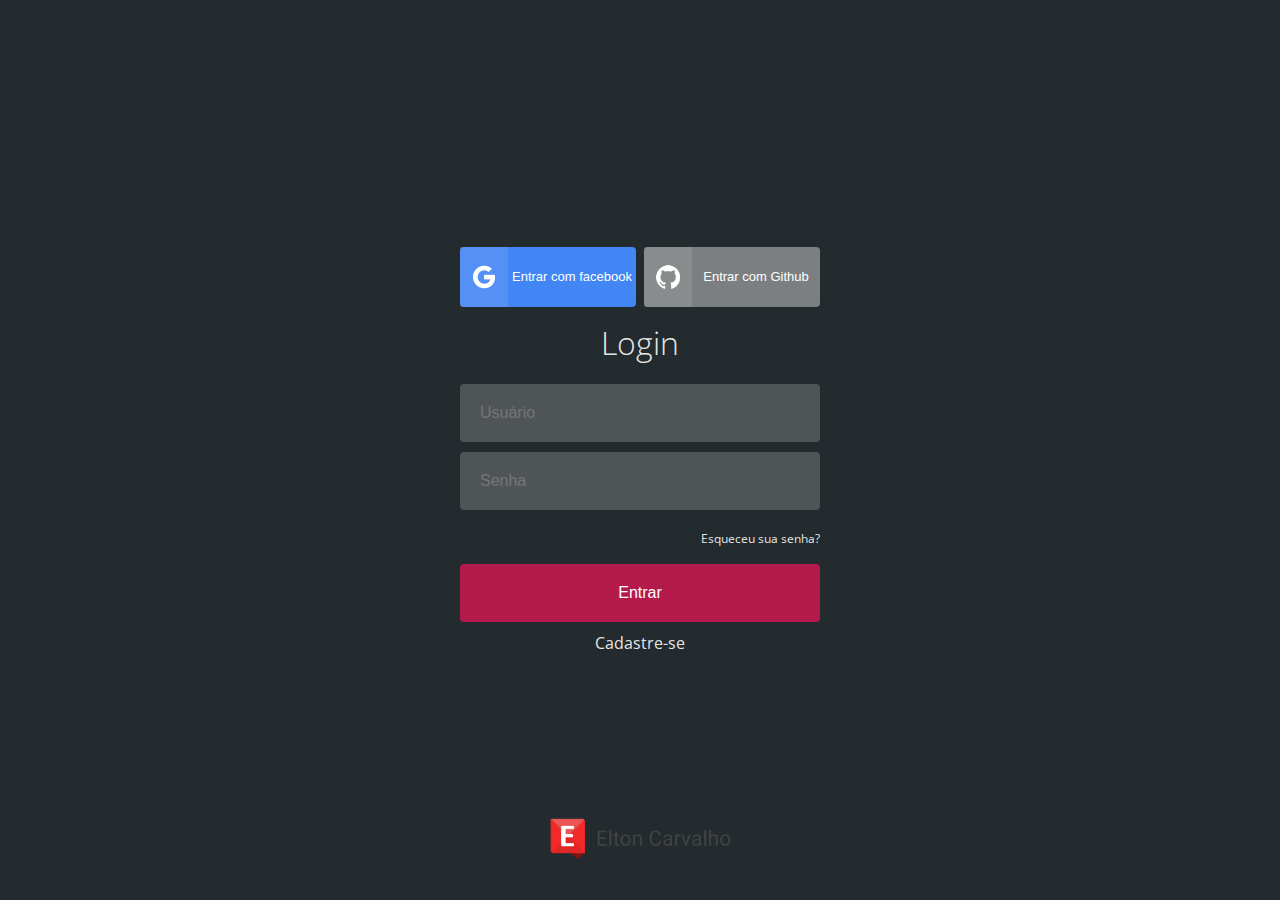
<file: index.html>
<!DOCTYPE html>
<html lang="pt-br">
<head>
	<meta charset="UTF-8">
	<title>Login</title>
	<meta name="author" content="Elton Carvalho">
	<link rel="stylesheet" href="https://fonts.googleapis.com/css?family=Open+Sans:300,700">
	<link rel="stylesheet" href="css/style.css">
	<link rel="icon" type="image/png" href="img/favicon.png">
</head>
<body>
	<form name="signIn" class="container">
		<div class="btn-container">
			<button class="btn btn-social btn-facebook" type="button">
				<span class="brand">
					<span class="icon icon-facebook"></span>
				</span>
				<span class="label">Entrar com facebook</span>
			</button>
			<button class="btn btn-social btn-github" type="button">
				<span class="brand">
					<span class="icon icon-github"></span>
				</span>
				<span class="label">Entrar com Github</span>
			</button>
		</div>
		<h1>Login</h1>
		<input name="name" type="email" placeholder="Usuário" required>
		<input name="password" type="password" placeholder="Senha" required>
		<a id="esqueci" href="redefinir.html"><span class="label">Esqueceu sua senha?</span></a>
		<button type="submit">Entrar</button>
		<a href="cadastro.html">Cadastre-se</a>
	</form>
	<img class="logo" src="img/logo.png" width="180" alt="Elton Carvalho">
</body>
</html>
</file>
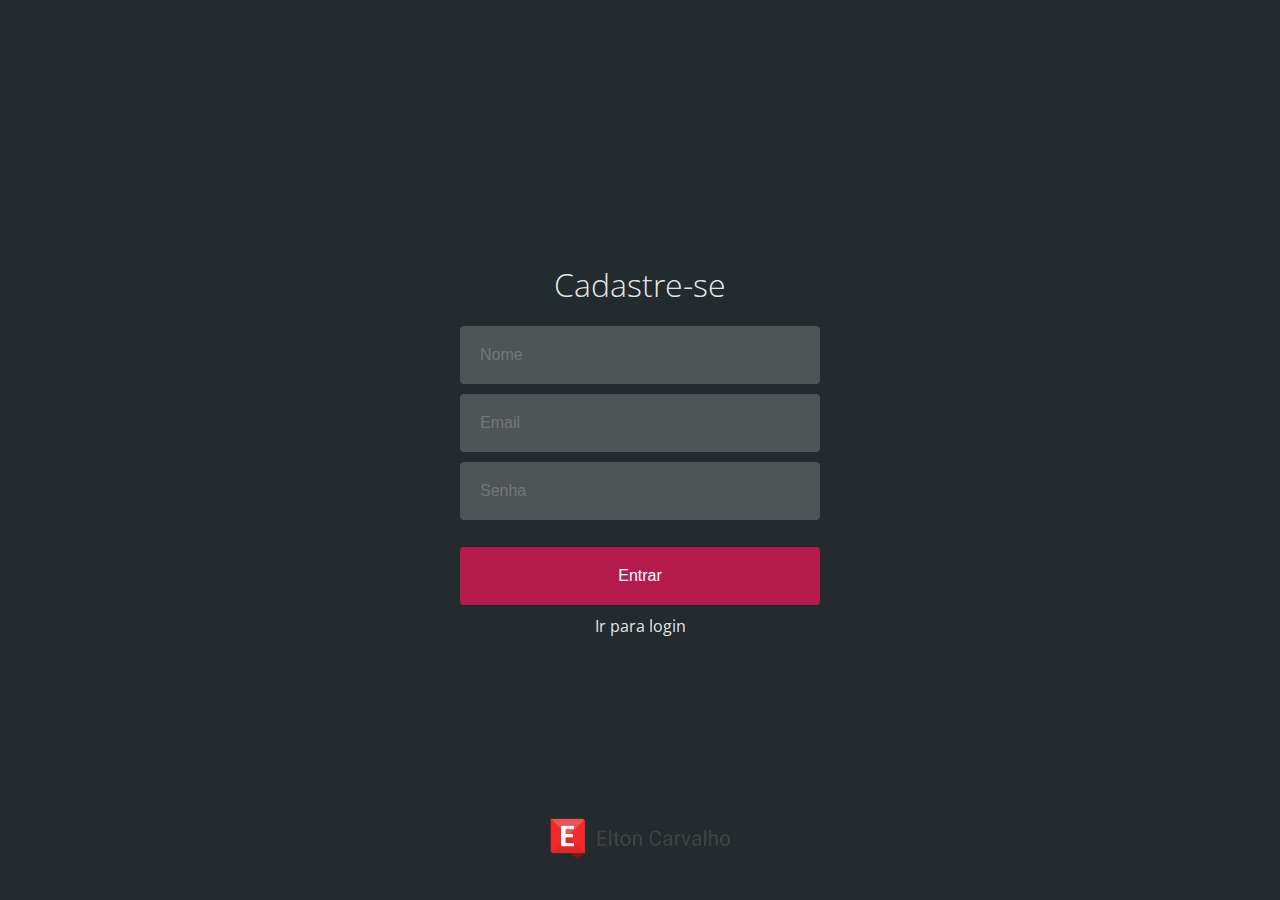
<file: cadastro.html>
<!DOCTYPE html>
<html lang="pt-br">
<head>
	<meta charset="UTF-8">
	<title>Cadastre-se</title>
	<meta name="author" content="Elton Carvalho">
	<link rel="stylesheet" href="https://fonts.googleapis.com/css?family=Open+Sans:300,700">
	<link rel="stylesheet" href="css/style.css">
	<link rel="icon" type="image/png" href="img/favicon.png">
</head>
<body>
	<form name="signUp" class="container">
		<h1>Cadastre-se</h1>
		<input name="name" type="text" placeholder="Nome" required>
		<input name="email" type="email" placeholder="Email" required>
		<input name="password" type="password" placeholder="Senha" required>
		<button type="submit">Entrar</button>
		<a href="index.html">Ir para login</a>
	</form>
	<img class="logo" src="img/logo.png" width="180" alt="Elton Carvalho">
</body>
</html>
</file>
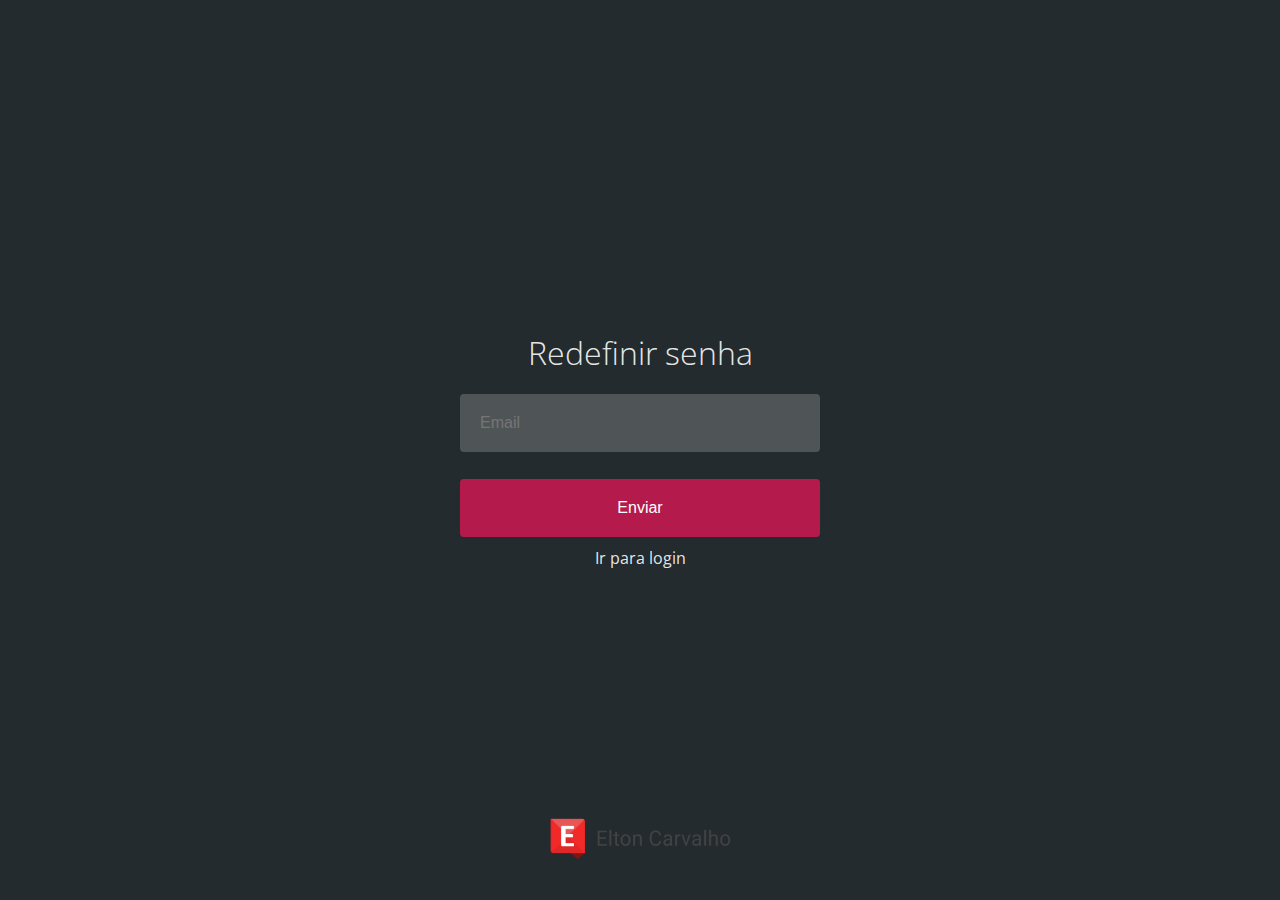
<file: redefinir.html>
<!DOCTYPE html>
<html lang="pt-br">
<head>
	<meta charset="UTF-8">
	<title>Redefinir senha</title>
	<meta name="author" content="Elton Carvalho">
	<link rel="stylesheet" href="https://fonts.googleapis.com/css?family=Open+Sans:300,700">
	<link rel="stylesheet" href="css/style.css">
	<link rel="icon" type="image/png" href="img/favicon.png">
</head>
<body>
	<form name="signUp" class="container">
		<h1>Redefinir senha</h1>
		<input name="email" type="email" placeholder="Email" required>
		<button type="submit">Enviar</button>
		<a href="index.html">Ir para login</a>
	</form>
	<img class="logo" src="img/logo.png" width="180" alt="Elton Carvalho">
</body>
</html>
</file>
<file: css/style.css>
*:before, *:after {
    box-sizing: border-box;
}

html, body {
	margin: 0;
	height: 100%;
}

body {
	background: #242b2e;
	font-family: 'Open Sans', sans-serif;
	display: flex;
	align-items: center;
	justify-content: center;
	text-align: center;
}

h1 {
	font-weight: 300;
	color: rgba(255, 255, 255, 0.9);
	margin: 0 0 20px;
}

label {
	color: white;
	display: block;
	margin: 0 0 5px;
	text-align: left;
}

input {
	background: rgba(255, 255, 255, .2);
	border-radius: 4px;
	border: 0;
	color: white;
	display: inline-block;
	font-size: 16px;
	line-height: 58px;
	outline: none;
	padding: 0 20px;
	width: calc(100% - 40px);
	margin: 0 0 10px;
}

button {
	background: #b51a4c;
	border-radius: 4px;
	border: 0;
	color: white;
	cursor: pointer;
	display: inline-block;
	font-size: 16px;
	line-height: 58px;
	outline: none;
	margin: 17px 0 0;
	padding: 0 48px;
	width: 100%;
}

button:hover{
	background-color: rgba(181, 26, 76, 0.75);
}

a {
	color: rgba(255, 255, 255, 0.9);
	text-decoration: none;
	margin: 10px 0 0;
	display: block;
}

a span {
	font-size: 12px;
	color: rgba(255, 255, 255, 0.9);
	text-decoration: none;
	display: block;
	text-align: right;
}

a span:hover, a:hover{
	color: #b51a4c;
}

.title {
	font-size: 72px;
	font-weight: 700;
	color: #b51a4c;
	margin: 0;
}

.subtitle {
	font-weight: 300;
	color: rgba(255, 255, 255, 0.9);
	margin: 0;
}

.logo {
	position: absolute;
	bottom: 20px;
	left: 50%;
	transform: translate(-50%, -50%);
	z-index: -1;
}

.list {
	color: rgba(255, 255, 255, .7);
}

.container {
	max-width: 360px;
}

.btn-container {
	margin: 0 auto 74px;
	width: 360px;
}

.btn-container .btn {
	padding: 0;
	height: 60px;
	width: 176px;
	border-radius: 4px;
	border: 0px solid #fff;
	margin: 0 10px;
	float: left;
	cursor: pointer;
}

.btn-container .btn:first-child {
	margin: 0 4px 0 0;
}

.btn-container .btn:last-child {
	margin: 0 0 0 4px;
}

.btn-container .btn span {
	display: block;
	float: left;
}

.btn-container .btn .label {
	line-height: 60px;
	color: #fff;
	width: 128px;
	font-size: 13px;
}

.btn-container .btn .brand {
	width: 48px;
	height: 60px;
	background: rgba(255, 255, 255, 0.1);
}

.btn-container .btn .brand .icon {
	margin: 18px 12px;
	width: 24px;
	height: 24px;
	display: block;
}

.btn-container .btn .brand .icon-github {
	background: url('../img/github.png') no-repeat;
	background-size: 24px 24px;
}

.btn-container .btn .brand .icon-facebook {
	background: url('../img/facebook.png') no-repeat;
	background-size: 24px 24px;
}

.btn-container .btn.btn-facebook {
	background: #4285f4;
}

.btn-container .btn.btn-facebook:hover {
	background: rgba(66,133,244, 0.8);
}

.btn-container .btn.btn-github {
	background: rgba(255,255,255, 0.4);
}

.btn-container .btn.btn-github:hover {
	background: rgba(255,255,255, 0.2);
}
</file>
